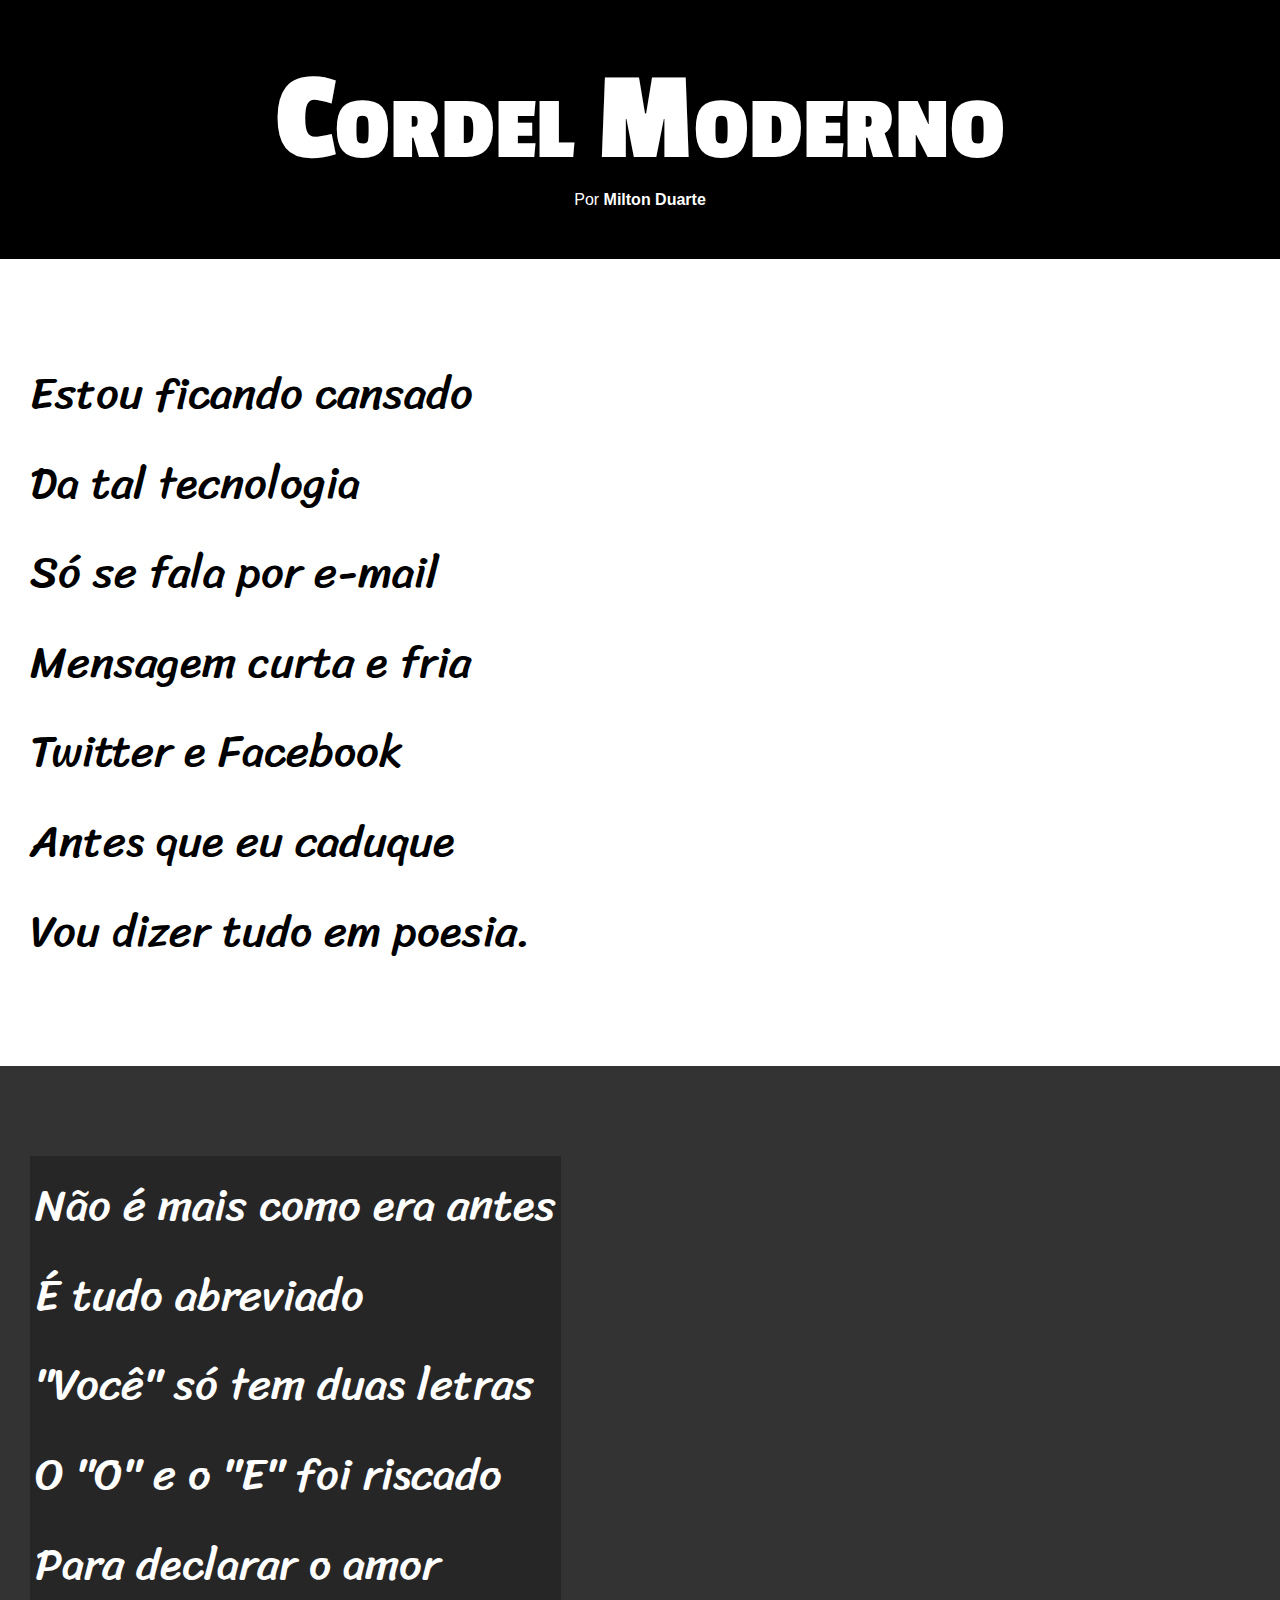
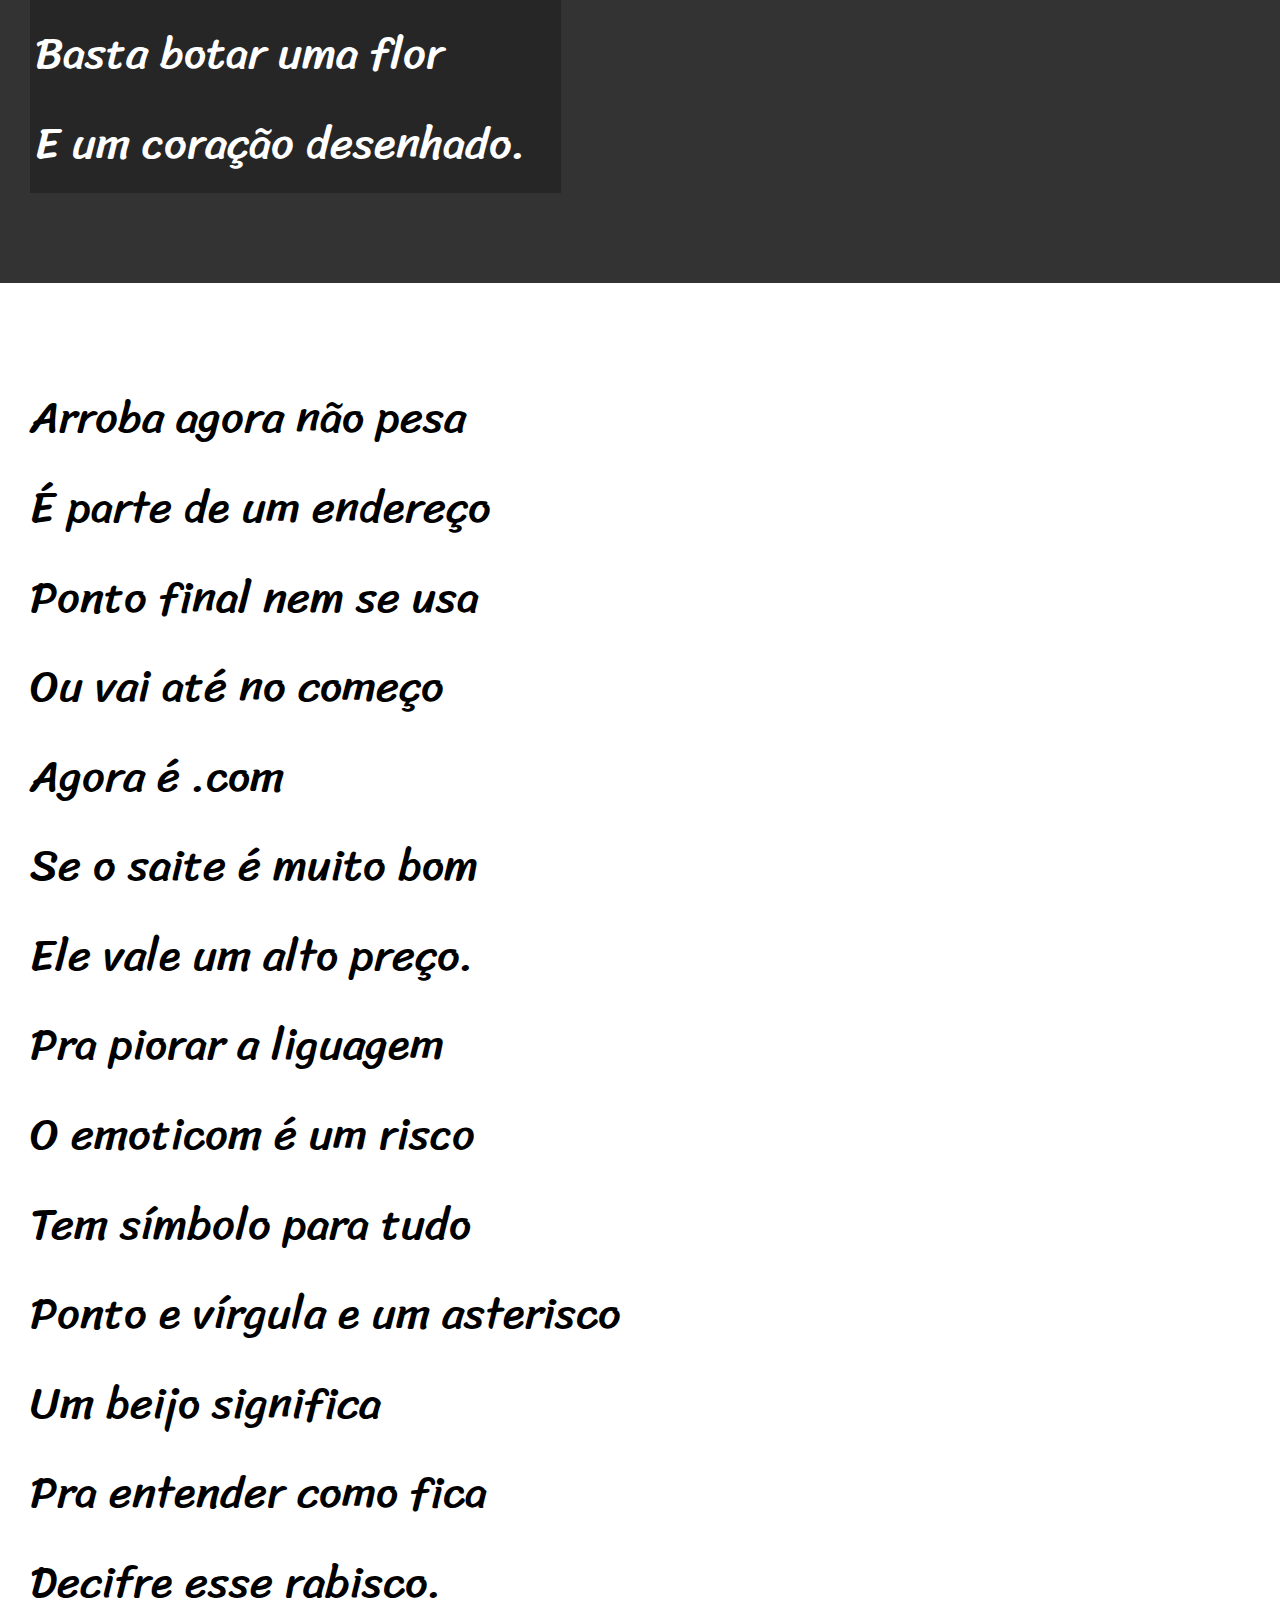
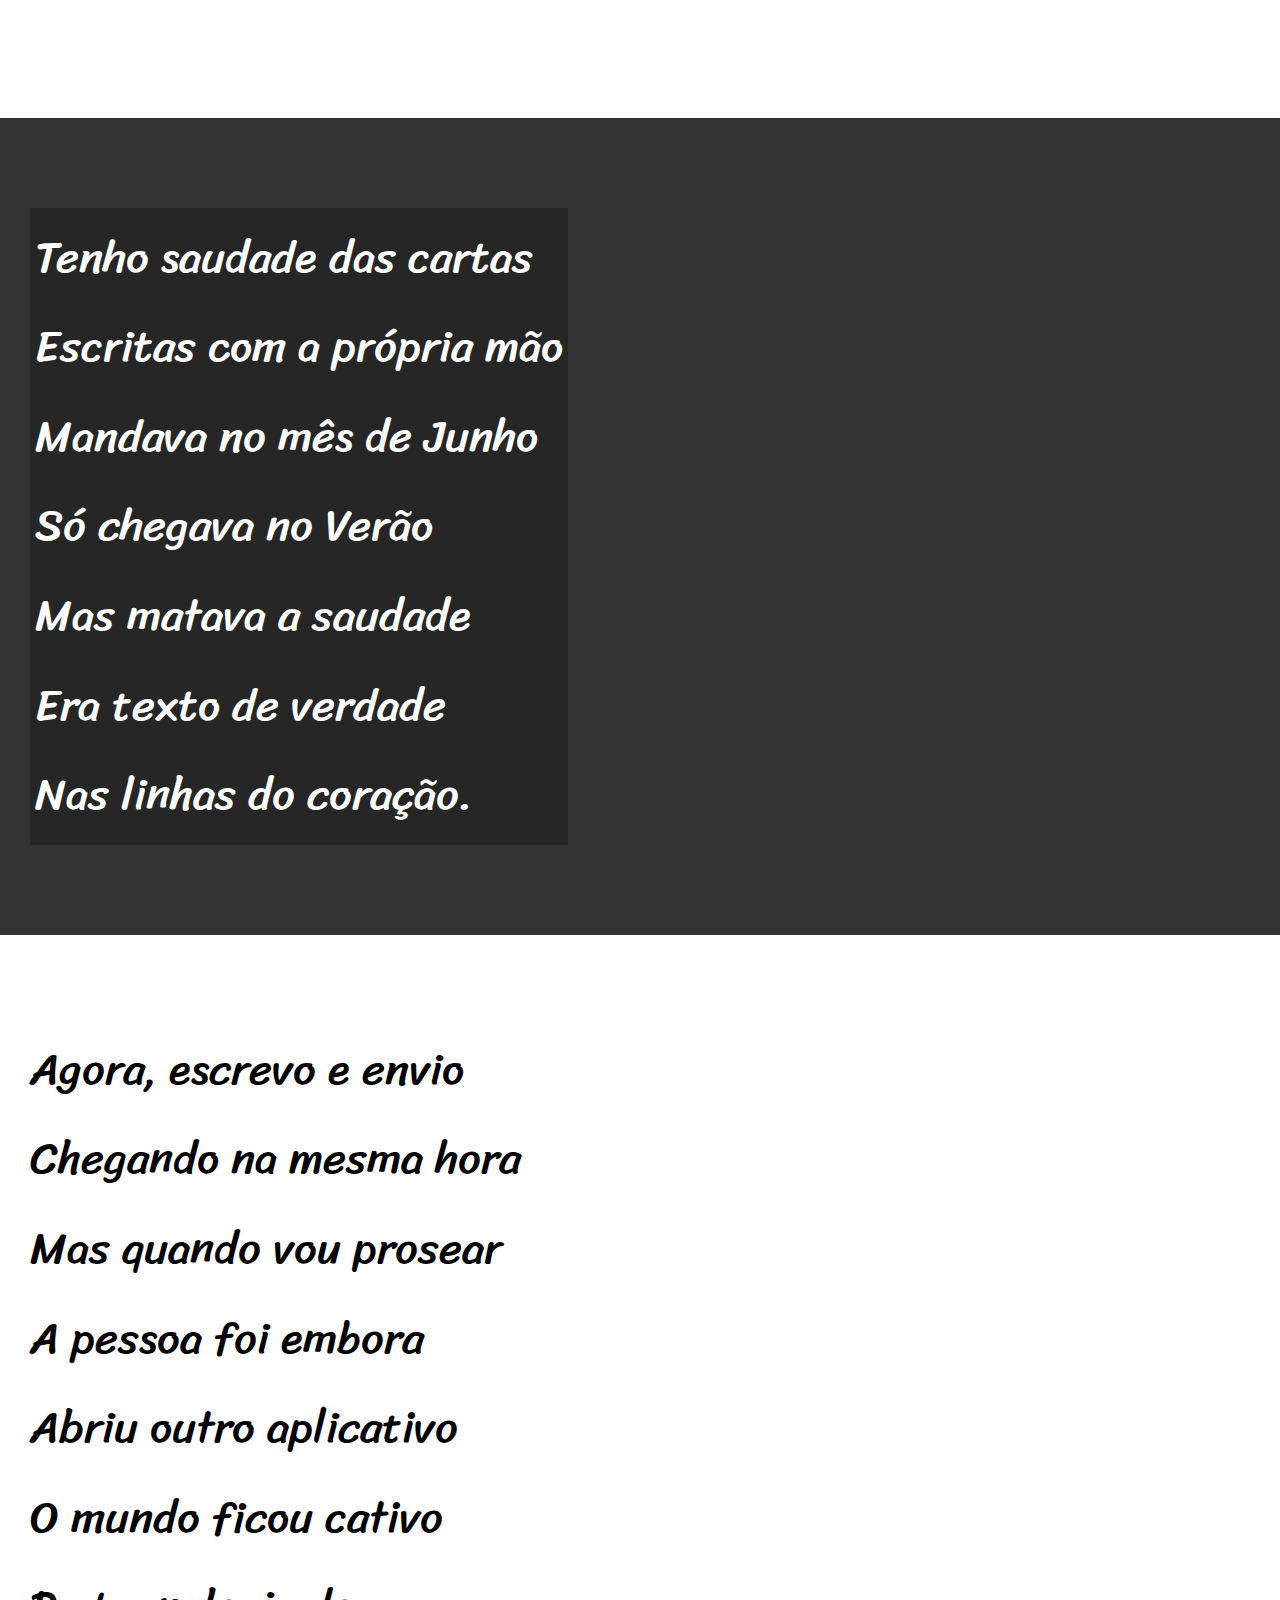
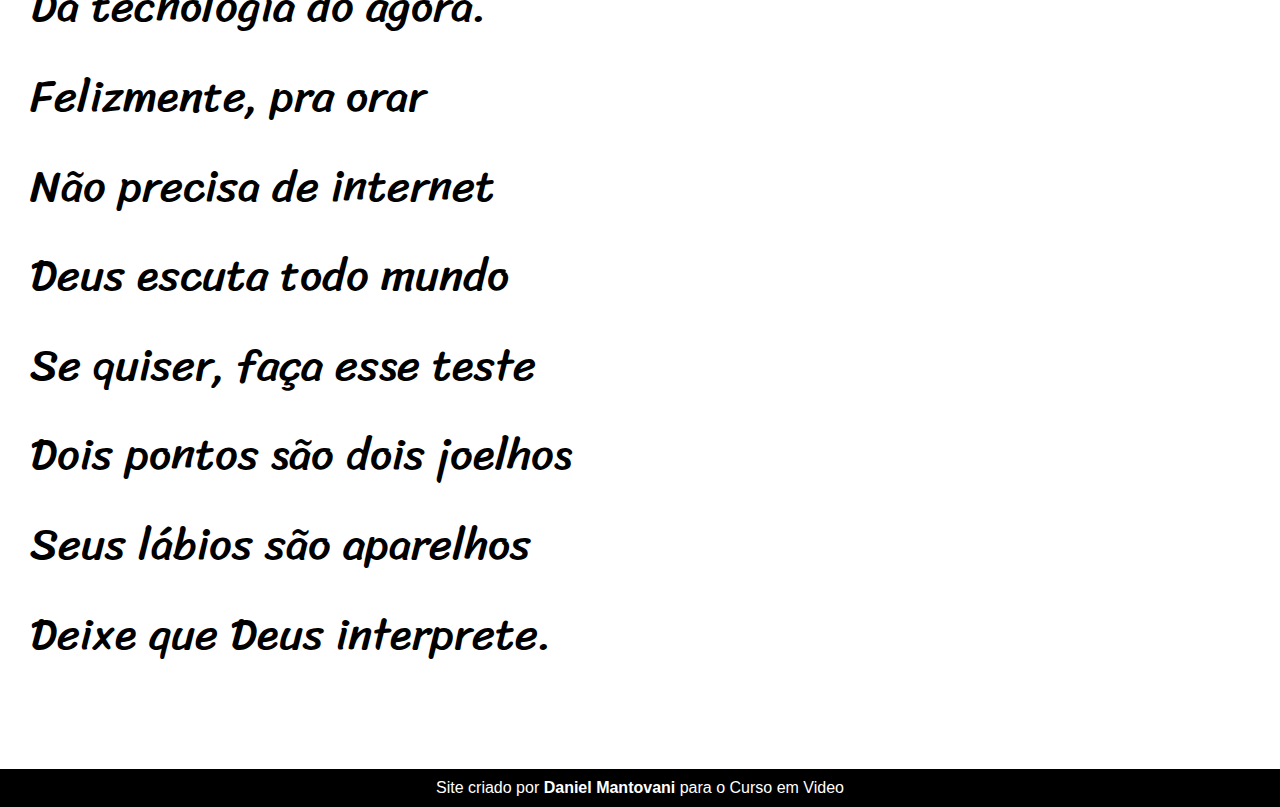
<file: desafio12/index.html>
<!DOCTYPE html>
<html lang="pt-br">
<head>
    <meta charset="UTF-8">
    <meta name="viewport" content="width=device-width, initial-scale=1.0">
    <title>Cordel Moderno</title>
    <link rel="stylesheet" href="estilo/style.css">
</head>
<body>
    <header>
        <h1>
            Cordel Moderno
        </h1>
        <p>
            Por <a href="https://www.recantodasletras.com.br/poesias/3186743" target="_blank">Milton Duarte</a>
        </p>

    </header>

    <section class="normal">
        <p>
            Estou ficando cansado <br>
            Da tal tecnologia<br>
            Só se fala por e-mail<br>
            Mensagem curta e fria<br>
            Twitter e Facebook<br>
            Antes que eu caduque<br>
            Vou dizer tudo em poesia.
        </p>
    </section>

    

    <section class="imagem">
        <p>
            Não é mais como era antes<br>
            É tudo abreviado<br>
            "Você" só tem duas letras<br>
            O "O" e o "E" foi riscado<br>
            Para declarar o amor<br>
            Basta botar uma flor<br>
            E um coração desenhado.
        </p>
    </section>

    

    <section class="normal">
        <p>
            Arroba agora não pesa<br>
            É parte de um endereço<br>
            Ponto final nem se usa<br>
            Ou vai até no começo<br>
            Agora é .com<br>
            Se o saite é muito bom<br>
            Ele vale um alto preço.<br>
        </p>
        <p>
            Pra piorar a liguagem<br>
            O emoticom é um risco<br>
            Tem símbolo para tudo<br>
            Ponto e vírgula e um asterisco<br>
            Um beijo significa<br>
            Pra entender como fica<br>
            Decifre esse rabisco.
        </p>
    </section>

    

    <section class="imagem">
        <p>
            Tenho saudade das cartas <br>
            Escritas com a própria mão <br>
            Mandava no mês de Junho <br>
            Só chegava no Verão <br>
            Mas matava a saudade <br>
            Era texto de verdade <br>
            Nas linhas do coração. <br>
        </p>
    </section>



    <section class="normal">
        <p>
            Agora, escrevo e envio <br>
            Chegando na mesma hora <br>
            Mas quando vou prosear <br>
            A pessoa foi embora <br>
            Abriu outro aplicativo <br>
            O mundo ficou cativo <br>
            Da tecnologia do agora. <br>
        </p>    
        <p>    
            Felizmente, pra orar <br>
            Não precisa de internet <br>
            Deus escuta todo mundo <br>
            Se quiser, faça esse teste <br>
            Dois pontos são dois joelhos <br>
            Seus lábios são aparelhos <br>
            Deixe que Deus interprete. <br>
        </p>
    </section>

    <footer>Site criado por <a href="https://instagram.com/daniielmantovani" target="_blank">Daniel Mantovani</a> para o Curso em Video</footer>
</body>
</html>
</file>
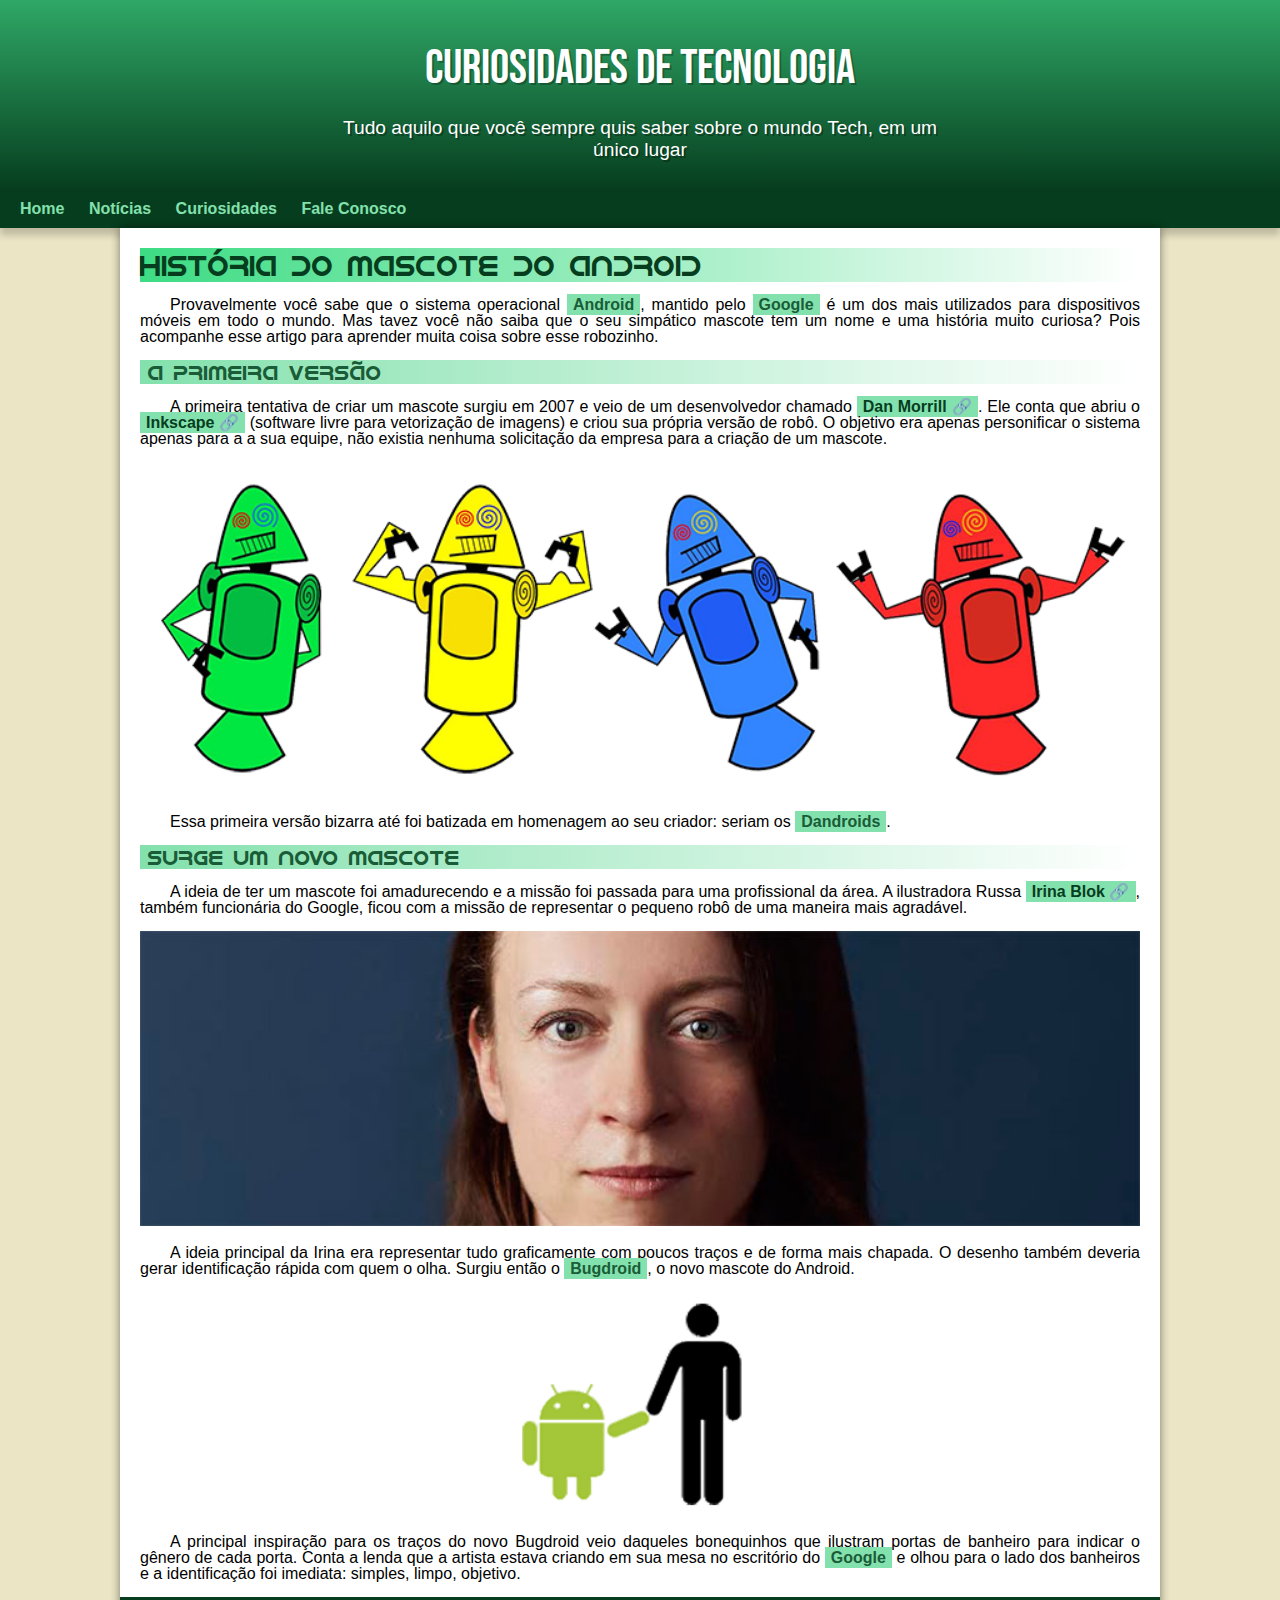
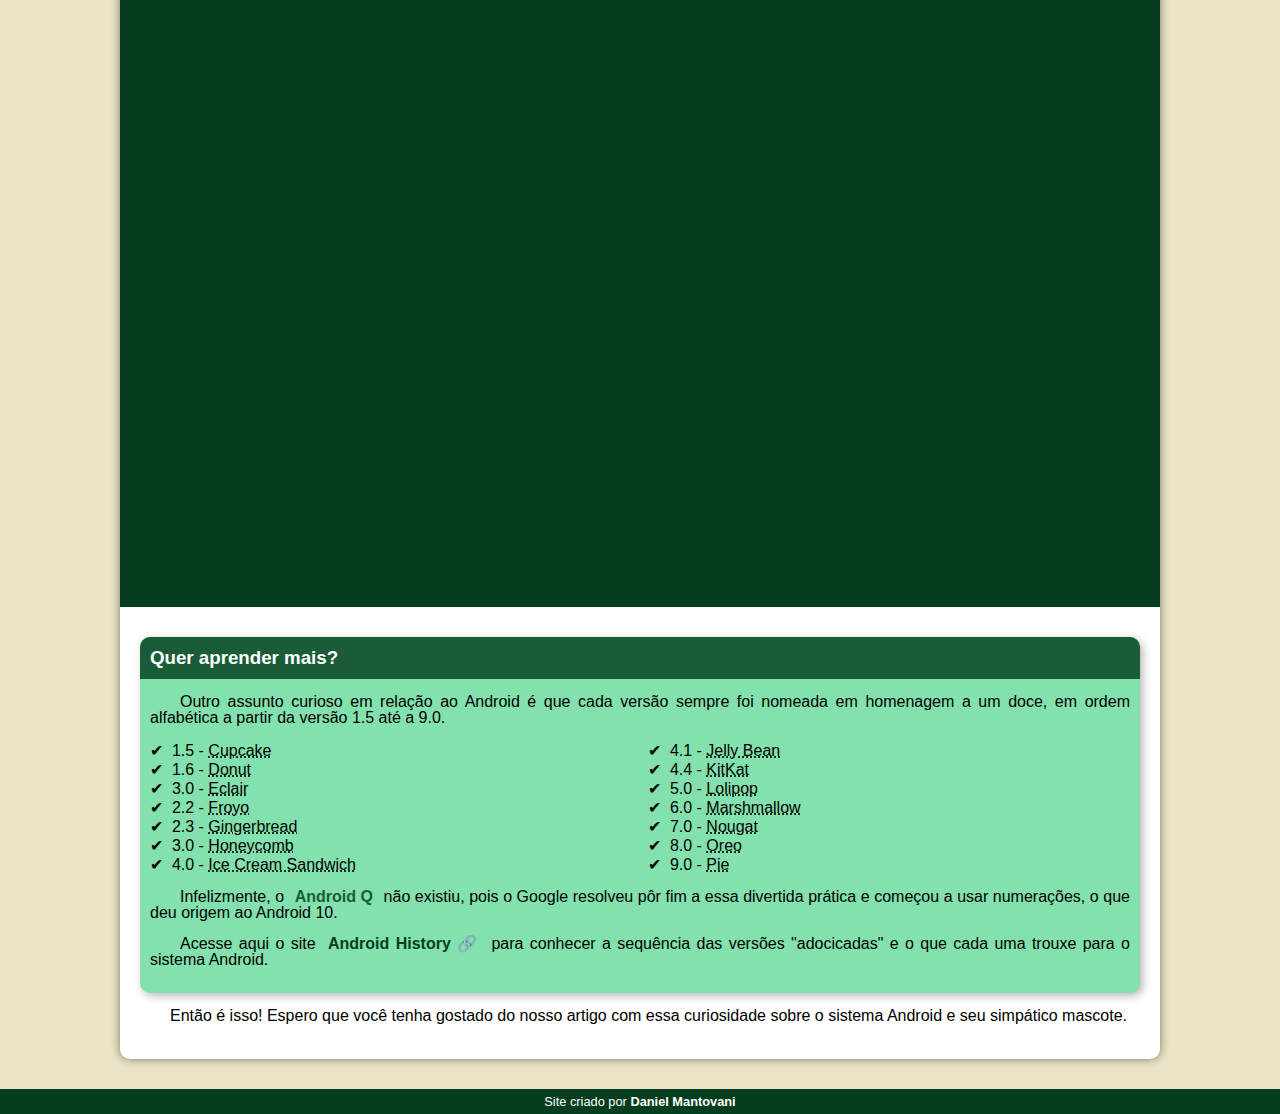
<file: DesafioCriandoOPrimeiroSite/index.html>
<!DOCTYPE html>
<html lang="pt-br">
<head>
    <meta charset="UTF-8">
    <meta name="viewport" content="width=device-width, initial-scale=1.0">
    <title>Como surgiu o mascote do Android</title>
    <link rel="shortcut icon" href="./imagens/favicon.ico" type="image/x-icon">
    <link rel="stylesheet" href="./estilo/style.css">
</head>
<body>
   <header>
        <h1>Curiosidades de Tecnologia</h1>
        <p>Tudo aquilo que você sempre quis saber sobre o mundo Tech, em um único lugar</p>
   </header>
   <nav>
    <a href="#">Home</a>
    <a href="#">Notícias</a>
    <a href="#">Curiosidades</a>
    <a href="#">Fale Conosco</a>
   </nav>
   <main>
        <article>
            <h1>História do Mascote do Android</h1>

            <p>Provavelmente você sabe que o sistema operacional <strong>Android</strong>, mantido pelo <strong>Google</strong> é um dos mais utilizados para dispositivos móveis em todo o mundo. Mas tavez você não saiba que o seu simpático mascote tem um nome e uma história muito curiosa? Pois acompanhe esse artigo para aprender muita coisa sobre esse robozinho.</p>

            <h2>A primeira versão</h2>

            <p>A primeira tentativa de criar um mascote surgiu em 2007 e veio de um desenvolvedor chamado <a href="https://androidcommunity.com/dan-morrill-shows-us-the-android-mascot-that-almost-was-20130103/" target="_blank" class="externo">Dan Morrill</a>. Ele conta que abriu o <a href="https://inkscape.org/pt-br/" target="_blank" class="externo">Inkscape</a> (software livre para vetorização de imagens) e criou sua própria versão de robô. O objetivo era apenas personificar o sistema apenas para a a sua equipe, não existia nenhuma solicitação da empresa para a criação de um mascote.</p>

            <picture>
                <source media="(max-width: 670px)" srcset="imagens/dan-droids-pq.png">
                <img src="./imagens/dan-droids.png" alt="Primeiro mascote do android">
            <picture>

            <p>Essa primeira versão bizarra até foi batizada em homenagem ao seu criador: seriam os <strong>Dandroids</strong>.</p>

            <h2>Surge um novo mascote</h2>

            <p>A ideia de ter um mascote foi amadurecendo e a missão foi passada para uma profissional da área. A ilustradora Russa <a href="https://www.irinablok.com/android" target="_blank" class="externo">Irina Blok</a>, também funcionária do Google, ficou com a missão de representar o pequeno robô de uma maneira mais agradável.</p>

            <picture>
                <source media="(max-width: 670px)" srcset="imagens/irina-blok-pq.jpg">
                <img src="./imagens/irina-blok.jpg" alt="Irina Block, criadora do Bugdroid">
            
            </picture>

            <p>A ideia principal da Irina era representar tudo graficamente com poucos traços e de forma mais chapada. O desenho também deveria gerar identificação rápida com quem o olha. Surgiu então o <strong>Bugdroid</strong>, o novo mascote do Android.</p>

            <img src="./imagens/bugdroid.png" class="pequena" alt="Bugdroid">

            <p>A principal inspiração para os traços do novo Bugdroid veio daqueles bonequinhos que ilustram portas de banheiro para indicar o gênero de cada porta. Conta a lenda que a artista estava criando em sua mesa no escritório do <strong>Google</strong> e olhou para o lado dos banheiros e a identificação foi imediata: simples, limpo, objetivo.</p>

            <div class="video">
                <iframe width="560" height="315" src="https://www.youtube.com/embed/l2UDgpLz20M?si=m48bGEYxkHxUsc5b" title="YouTube video player" frameborder="0" allow="accelerometer; autoplay; clipboard-write; encrypted-media; gyroscope; picture-in-picture; web-share" referrerpolicy="strict-origin-when-cross-origin" allowfullscreen></iframe>
            </div>
            
            <aside>
                <h3>Quer aprender mais?</h3>

                <p>Outro assunto curioso em relação ao Android é que cada versão sempre foi nomeada em homenagem a um doce, em ordem alfabética a partir da versão 1.5 até a 9.0.</p>

                <ul>
                    <li>1.5 - <abbr title="Bolo de copo">Cupcake</abbr></li>
                    <li>1.6 - <abbr title="Rosquinha">Donut</abbr></li>
                    <li>3.0 - <abbr title="Bomba de chocolate">Eclair</abbr></li>
                    <li>2.2 - <abbr title="Iorgurte">Froyo</abbr></li>
                    <li>2.3 - <abbr title="Biscoito de Gengibre">Gingerbread</abbr></li>
                    <li>3.0 - <abbr title="Favo de mel">Honeycomb</abbr></li>
                    <li>4.0 - <abbr title="Sanduiche de sorvete">Ice Cream Sandwich</abbr></li>
                    <li>4.1 - <abbr title="Jujuba">Jelly Bean</abbr></li>
                    <li>4.4 - <abbr title="Kitkat">KitKat</abbr></li>
                    <li>5.0 - <abbr title="Pirulito">Lolipop</abbr></li>
                    <li>6.0 - <abbr title="Marshmallow">Marshmallow</abbr></li>
                    <li>7.0 - <abbr title="Torrone">Nougat</abbr></li>
                    <li>8.0 - <abbr title="Oreo">Oreo</abbr></li>
                    <li>9.0 - <abbr title="Torta">Pie</abbr></li>
                </ul>
                <p>Infelizmente, o <strong>Android Q</strong> não existiu, pois o Google resolveu pôr fim a essa divertida prática e começou a usar numerações, o que deu origem ao Android 10.</p>

                <p>Acesse aqui o site <a href="https://www.android.com/intl/en_uk/history/" target="_blank" class="externo">Android History</a> para conhecer a sequência das versões "adocicadas" e o que cada uma trouxe para o sistema Android.</p>
            </aside>
           

            <p>Então é isso! Espero que você tenha gostado do nosso artigo com essa curiosidade sobre o sistema Android e seu simpático mascote.</p>
        </article>
   </main>
   <footer>
    <p>Site criado por <a href="https://www.instagram.com/daniielmantovani" target="_blank">Daniel Mantovani</a></p>
   </footer>
</body>
</html>
</file>
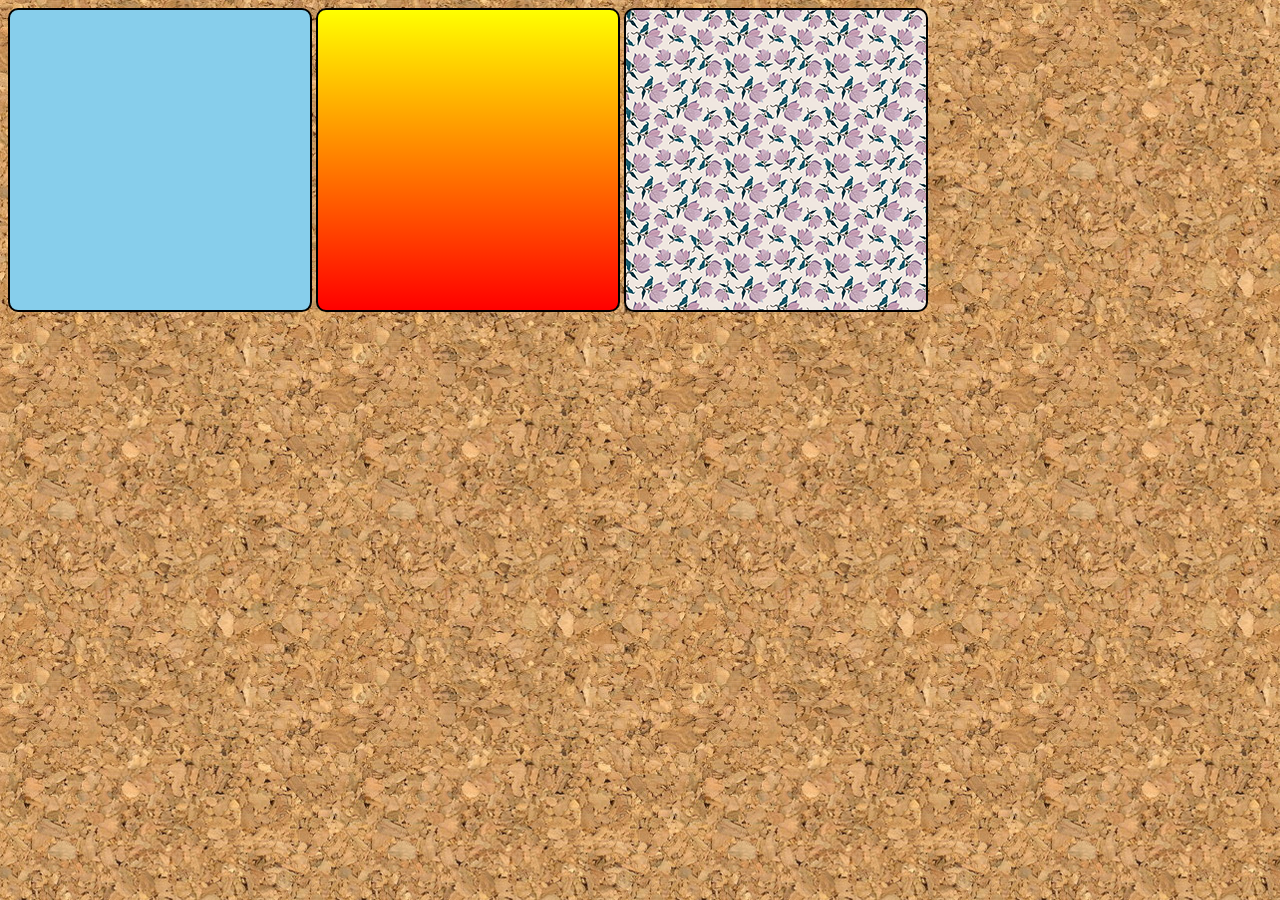
<file: ex22cursoemvideo/index.html>
<!DOCTYPE html>
<html lang="pt-br">
<head>
    <meta charset="UTF-8">
    <meta name="viewport" content="width=device-width, initial-scale=1.0">
    <title>Teste de imagem de fundo</title>
    <style>
        body{
            background-image: url(/ex22cursoemvideo/imagens/wallpaper001.jpg);
        }
        div.quadrado {
            display: inline-block;
            border: 2px solid black;
            border-radius: 10px;
            background-color: lightgrey;
            width: 300px;
            height: 300px;
        }

        div#q1 {
            background-color: skyblue;
        }

        div#q2 {
            background-image: linear-gradient(to bottom, yellow, red);
        }

        div#q3 {
            background-image: url("imagens/pattern003.png");    
        }

    </style>
</head>
<body>
    <!--Atalho para criar 3 Divs com classes ou id iguais: div.nome*qtd / div#nome*qtd-->
    <div class="quadrado" id="q1"></div>
    <div class="quadrado" id="q2"></div>
    <div class="quadrado" id="q3"></div>
    
</body>
</html>
</file>
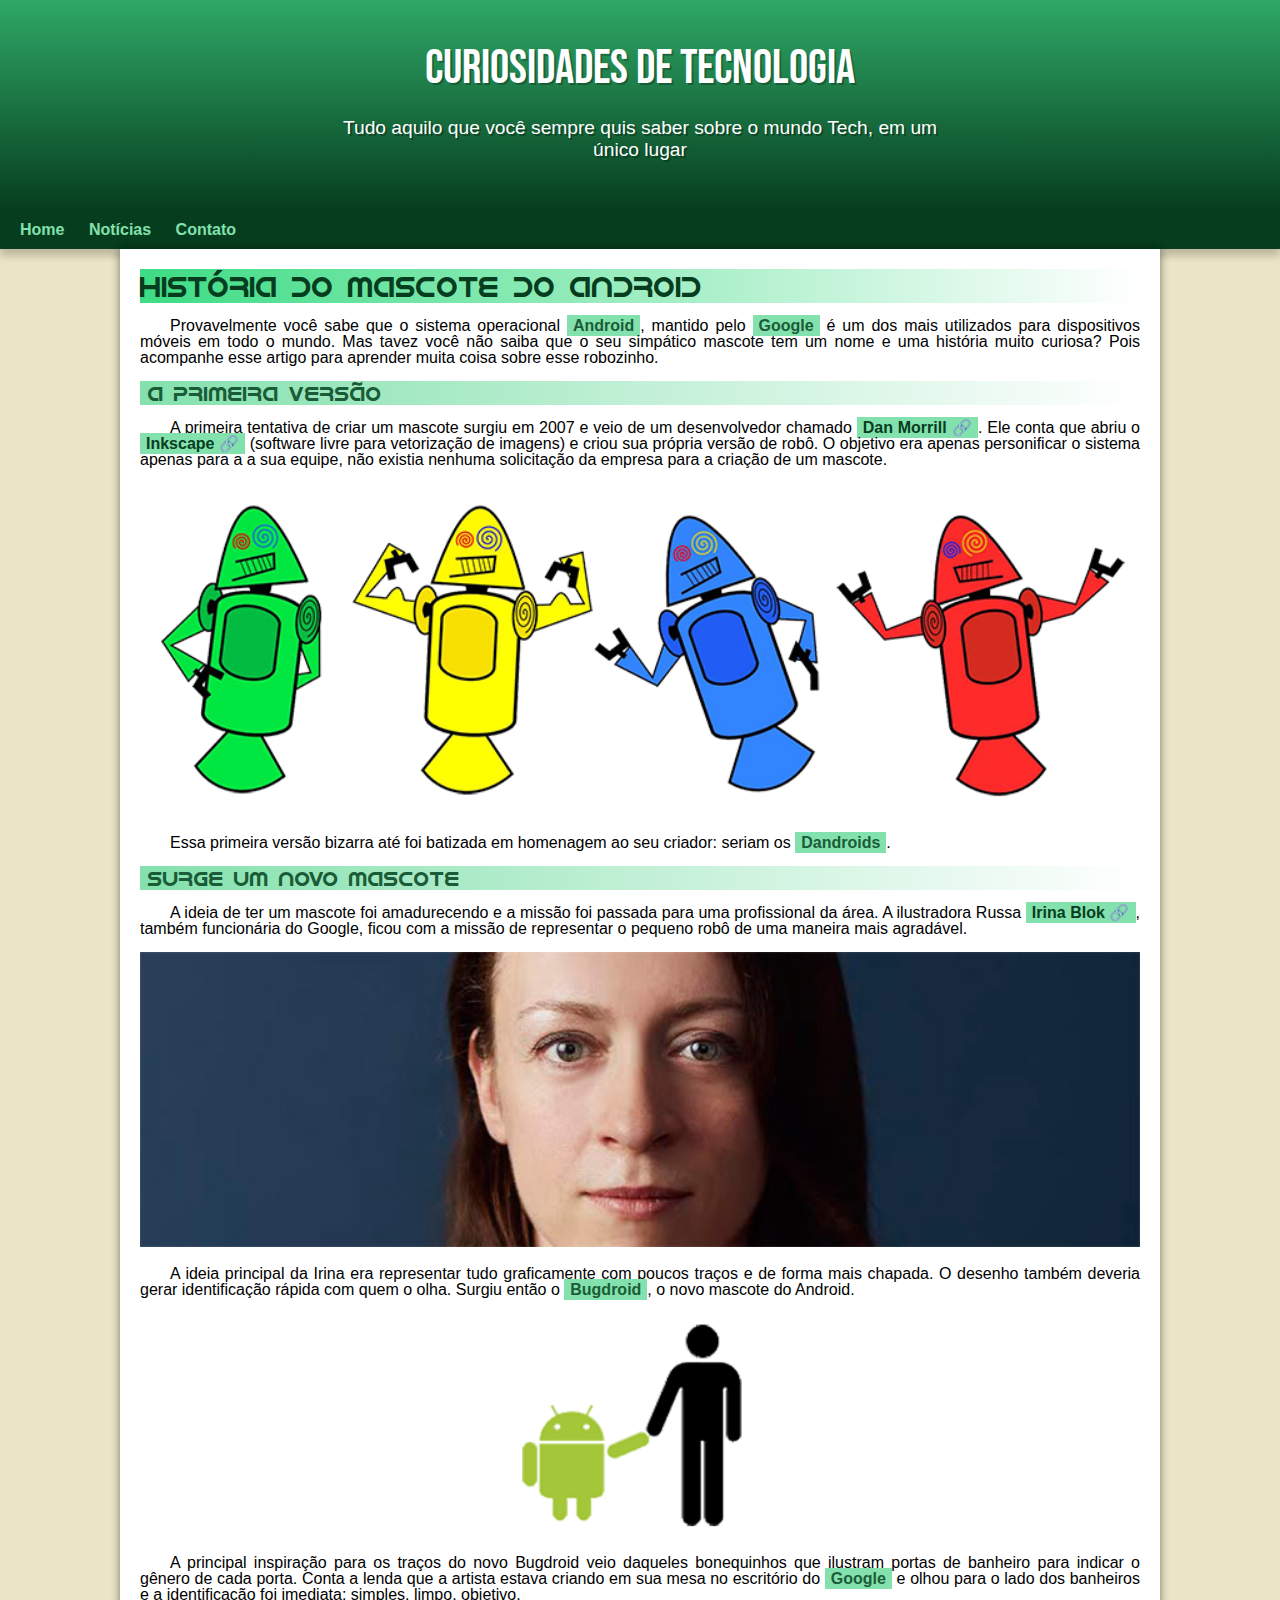
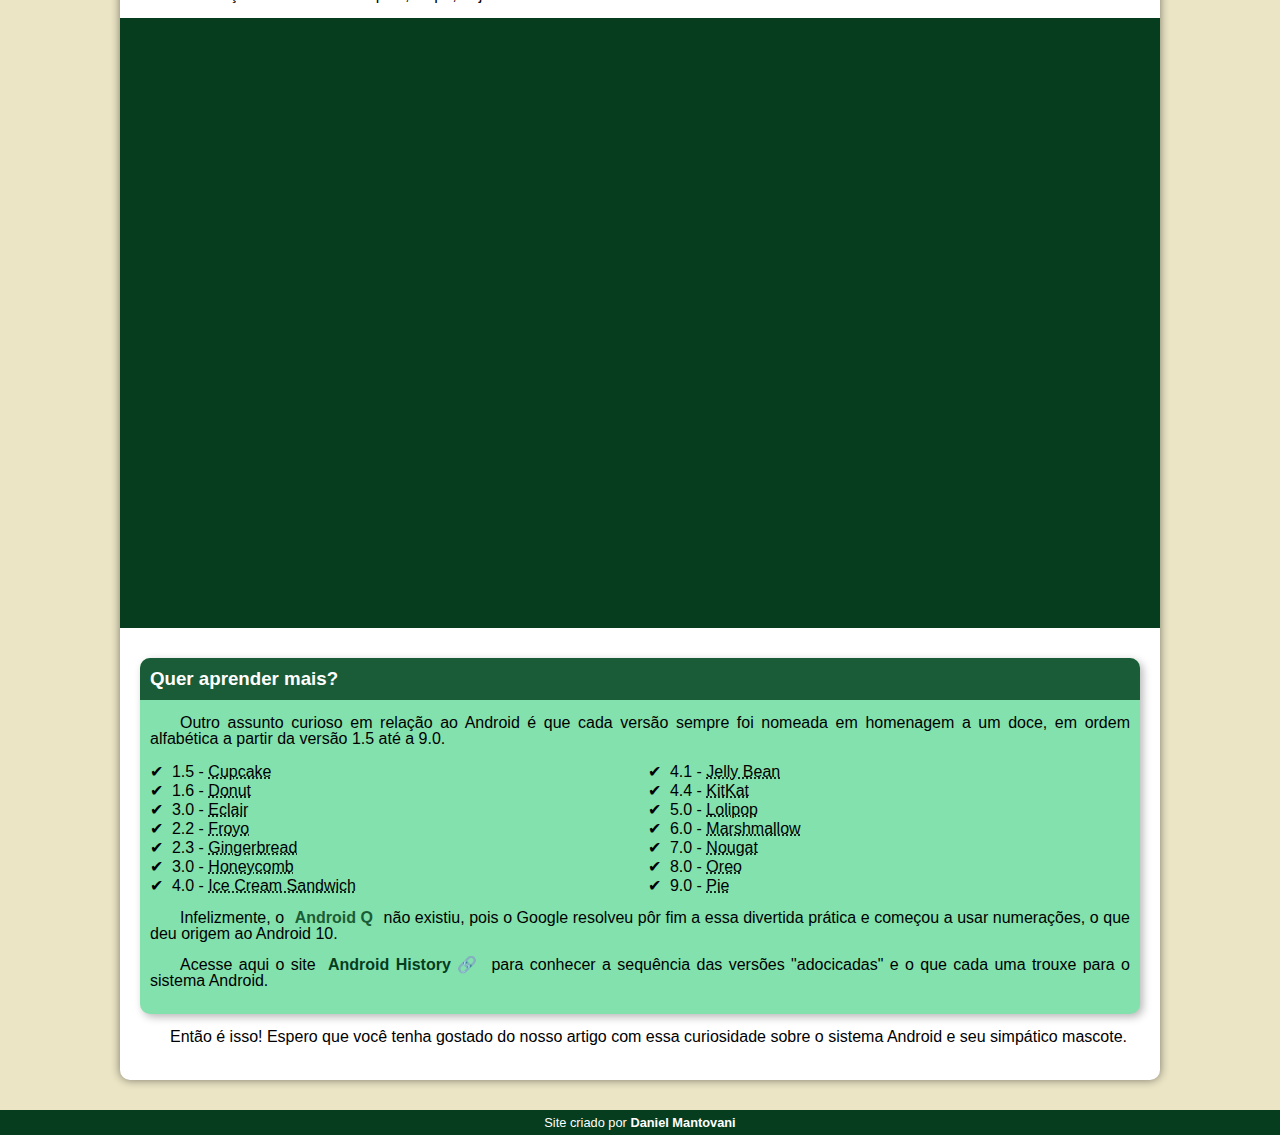
<file: primeirosite/index.html>
<!DOCTYPE html>
<html lang="pt-br">
<head>
    <meta charset="UTF-8">
    <meta name="viewport" content="width=device-width, initial-scale=1.0">
    <title>Como surgiu o mascote do Android</title>
    <link rel="shortcut icon" href="./imagens/favicon.ico" type="image/x-icon">
    <link rel="stylesheet" href="./estilo/style.css">
</head>
<body>
   <header>
        <h1>Curiosidades de Tecnologia</h1>
        <p>Tudo aquilo que você sempre quis saber sobre o mundo Tech, em um único lugar</p>
   </header>
   <nav>
    <a href="#">Home</a>
    <a href="#">Notícias</a>
    <a href="#">Contato</a>
   </nav>
   <main>
        <article>
            <h1>História do Mascote do Android</h1>

            <p>Provavelmente você sabe que o sistema operacional <strong>Android</strong>, mantido pelo <strong>Google</strong> é um dos mais utilizados para dispositivos móveis em todo o mundo. Mas tavez você não saiba que o seu simpático mascote tem um nome e uma história muito curiosa? Pois acompanhe esse artigo para aprender muita coisa sobre esse robozinho.</p>

            <h2>A primeira versão</h2>

            <p>A primeira tentativa de criar um mascote surgiu em 2007 e veio de um desenvolvedor chamado <a href="https://androidcommunity.com/dan-morrill-shows-us-the-android-mascot-that-almost-was-20130103/" target="_blank" class="externo">Dan Morrill</a>. Ele conta que abriu o <a href="https://inkscape.org/pt-br/" target="_blank" class="externo">Inkscape</a> (software livre para vetorização de imagens) e criou sua própria versão de robô. O objetivo era apenas personificar o sistema apenas para a a sua equipe, não existia nenhuma solicitação da empresa para a criação de um mascote.</p>

            <picture>
                <source media="(max-width: 670px)" srcset="imagens/dan-droids-pq.png">
                <img src="./imagens/dan-droids.png" alt="Primeiro mascote do android">
            <picture>

            <p>Essa primeira versão bizarra até foi batizada em homenagem ao seu criador: seriam os <strong>Dandroids</strong>.</p>

            <h2>Surge um novo mascote</h2>

            <p>A ideia de ter um mascote foi amadurecendo e a missão foi passada para uma profissional da área. A ilustradora Russa <a href="https://www.irinablok.com/android" target="_blank" class="externo">Irina Blok</a>, também funcionária do Google, ficou com a missão de representar o pequeno robô de uma maneira mais agradável.</p>

            <picture>
                <source media="(max-width: 670px)" srcset="imagens/irina-blok-pq.jpg">
                <img src="./imagens/irina-blok.jpg" alt="Irina Block, criadora do Bugdroid">
            
            </picture>

            <p>A ideia principal da Irina era representar tudo graficamente com poucos traços e de forma mais chapada. O desenho também deveria gerar identificação rápida com quem o olha. Surgiu então o <strong>Bugdroid</strong>, o novo mascote do Android.</p>

            <img src="./imagens/bugdroid.png" class="pequena" alt="Bugdroid">

            <p>A principal inspiração para os traços do novo Bugdroid veio daqueles bonequinhos que ilustram portas de banheiro para indicar o gênero de cada porta. Conta a lenda que a artista estava criando em sua mesa no escritório do <strong>Google</strong> e olhou para o lado dos banheiros e a identificação foi imediata: simples, limpo, objetivo.</p>

            <div class="video">
                <iframe width="560" height="315" src="https://www.youtube.com/embed/l2UDgpLz20M?si=m48bGEYxkHxUsc5b" title="YouTube video player" frameborder="0" allow="accelerometer; autoplay; clipboard-write; encrypted-media; gyroscope; picture-in-picture; web-share" referrerpolicy="strict-origin-when-cross-origin" allowfullscreen></iframe>
            </div>
            
            <aside>
                <h3>Quer aprender mais?</h3>

                <p>Outro assunto curioso em relação ao Android é que cada versão sempre foi nomeada em homenagem a um doce, em ordem alfabética a partir da versão 1.5 até a 9.0.</p>

                <ul>
                    <li>1.5 - <abbr title="Bolo de copo">Cupcake</abbr></li>
                    <li>1.6 - <abbr title="Rosquinha">Donut</abbr></li>
                    <li>3.0 - <abbr title="Bomba de chocolate">Eclair</abbr></li>
                    <li>2.2 - <abbr title="Iorgurte">Froyo</abbr></li>
                    <li>2.3 - <abbr title="Biscoito de Gengibre">Gingerbread</abbr></li>
                    <li>3.0 - <abbr title="Favo de mel">Honeycomb</abbr></li>
                    <li>4.0 - <abbr title="Sanduiche de sorvete">Ice Cream Sandwich</abbr></li>
                    <li>4.1 - <abbr title="Jujuba">Jelly Bean</abbr></li>
                    <li>4.4 - <abbr title="Kitkat">KitKat</abbr></li>
                    <li>5.0 - <abbr title="Pirulito">Lolipop</abbr></li>
                    <li>6.0 - <abbr title="Marshmallow">Marshmallow</abbr></li>
                    <li>7.0 - <abbr title="Torrone">Nougat</abbr></li>
                    <li>8.0 - <abbr title="Oreo">Oreo</abbr></li>
                    <li>9.0 - <abbr title="Torta">Pie</abbr></li>
                </ul>
                <p>Infelizmente, o <strong>Android Q</strong> não existiu, pois o Google resolveu pôr fim a essa divertida prática e começou a usar numerações, o que deu origem ao Android 10.</p>

                <p>Acesse aqui o site <a href="https://www.android.com/intl/en_uk/history/" target="_blank" class="externo">Android History</a> para conhecer a sequência das versões "adocicadas" e o que cada uma trouxe para o sistema Android.</p>
            </aside>
           

            <p>Então é isso! Espero que você tenha gostado do nosso artigo com essa curiosidade sobre o sistema Android e seu simpático mascote.</p>
        </article>
   </main>
   <footer>
    <p>Site criado por <a href="https://www.instagram.com/daniielmantovani" target="_blank">Daniel Mantovani</a></p>
   </footer>
</body>
</html>
</file>
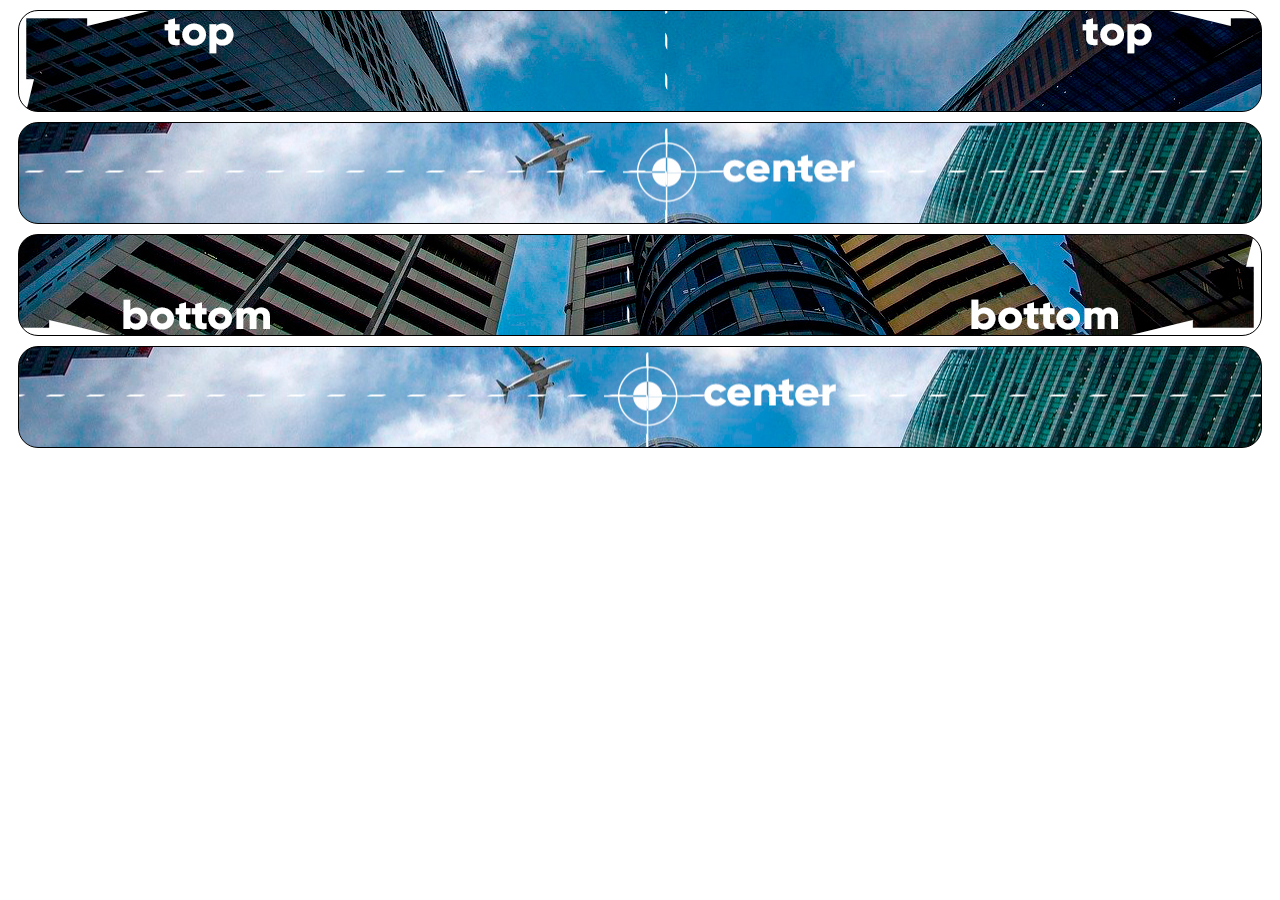
<file: ex22cursoemvideo/fundo003.html>
<!DOCTYPE html>
<html lang="pt-br">
<head>
    <meta charset="UTF-8">
    <meta name="viewport" content="width=device-width, initial-scale=1.0">
    <title>Posição dos Fundos</title>
    <style>
    
        div.bloco {
            background-image: url(/ex22cursoemvideo/imagens/wallpaper003.jpg);
            height: 100px;
            border: 1px solid black;
            border-radius: 20px;
            margin: 10px;
        }

        div#q1 {
            background-position: left top;
        }

        div#q2 {
            background-position: left center;
        }

        div#q3 {
            background-position: right bottom;
        }

        div#q4 {
            background-position: center center;
        }
    </style>
</head>
<body>
    <div class="bloco" id="q1"></div>
    <div class="bloco" id="q2"></div>
    <div class="bloco" id="q3"></div>
    <div class="bloco" id="q4"></div>
    
    
</body>
</html>
</file>
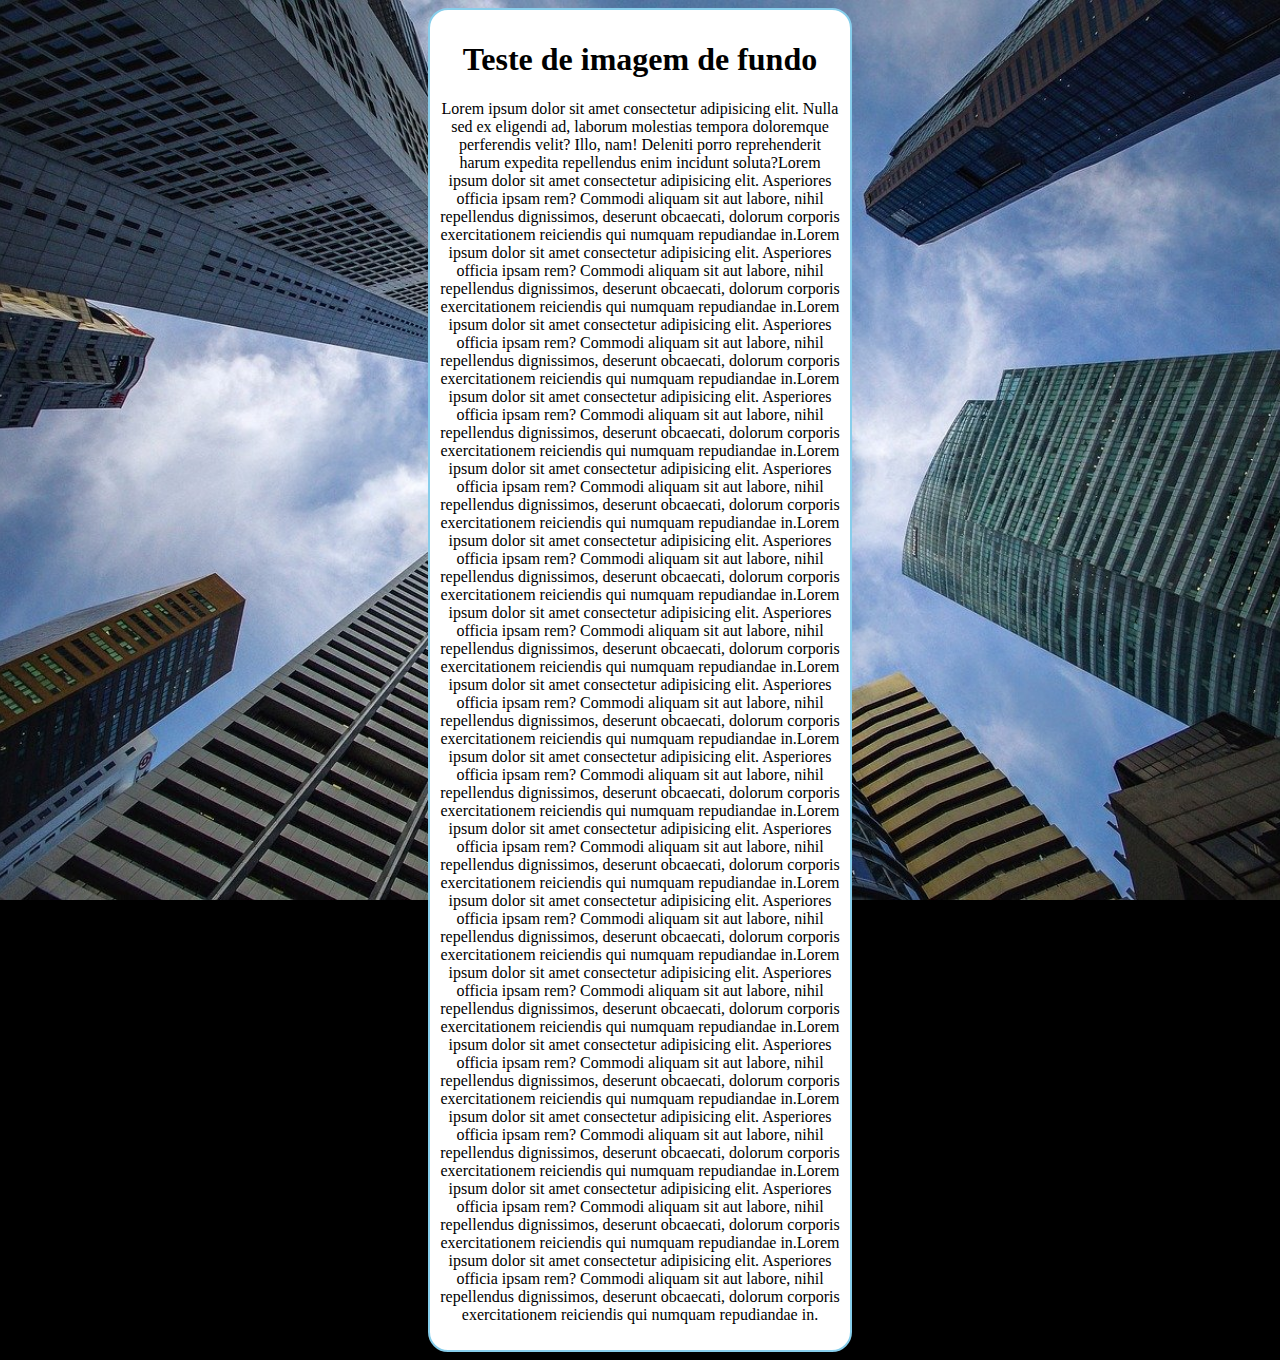
<file: ex22cursoemvideo/fundo006.html>
<!DOCTYPE html>
<html lang="pt-br">
<head>
    <meta charset="UTF-8">
    <meta name="viewport" content="width=device-width, initial-scale=1.0">
    <title>Posicionamento de background</title>
    <style>
        body {
            /*Shorthand - background
                color > image > position > repeat > [size] > attachment
            height: 100vh;
            background-color: black;
            background-image: url(/ex22cursoemvideo/imagens/wallpaper002.jpg);
            background-position: center center;
            background-repeat: no-repeat;
            background-size:cover;
            background-attachment: fixed;*/
            

            
            background: black url(/ex22cursoemvideo/imagens/wallpaper002.jpg) center center/cover no-repeat fixed;
            
        }

        main {
            max-width: 400px;
            padding: 10px;
            border: 2px solid skyblue;
            border-radius: 20px;
            background-color: white;
            margin: auto;
            border: ;
            text-align: center;
        }
    </style>
</head>
<body>
    <main>
        <h1>Teste de imagem de fundo</h1>
        <p>Lorem ipsum dolor sit amet consectetur adipisicing elit. Nulla sed ex eligendi ad, laborum molestias tempora doloremque perferendis velit? Illo, nam! Deleniti porro reprehenderit harum expedita repellendus enim incidunt soluta?Lorem ipsum dolor sit amet consectetur adipisicing elit. Asperiores officia ipsam rem? Commodi aliquam sit aut labore, nihil repellendus dignissimos, deserunt obcaecati, dolorum corporis exercitationem reiciendis qui numquam repudiandae in.Lorem ipsum dolor sit amet consectetur adipisicing elit. Asperiores officia ipsam rem? Commodi aliquam sit aut labore, nihil repellendus dignissimos, deserunt obcaecati, dolorum corporis exercitationem reiciendis qui numquam repudiandae in.Lorem ipsum dolor sit amet consectetur adipisicing elit. Asperiores officia ipsam rem? Commodi aliquam sit aut labore, nihil repellendus dignissimos, deserunt obcaecati, dolorum corporis exercitationem reiciendis qui numquam repudiandae in.Lorem ipsum dolor sit amet consectetur adipisicing elit. Asperiores officia ipsam rem? Commodi aliquam sit aut labore, nihil repellendus dignissimos, deserunt obcaecati, dolorum corporis exercitationem reiciendis qui numquam repudiandae in.Lorem ipsum dolor sit amet consectetur adipisicing elit. Asperiores officia ipsam rem? Commodi aliquam sit aut labore, nihil repellendus dignissimos, deserunt obcaecati, dolorum corporis exercitationem reiciendis qui numquam repudiandae in.Lorem ipsum dolor sit amet consectetur adipisicing elit. Asperiores officia ipsam rem? Commodi aliquam sit aut labore, nihil repellendus dignissimos, deserunt obcaecati, dolorum corporis exercitationem reiciendis qui numquam repudiandae in.Lorem ipsum dolor sit amet consectetur adipisicing elit. Asperiores officia ipsam rem? Commodi aliquam sit aut labore, nihil repellendus dignissimos, deserunt obcaecati, dolorum corporis exercitationem reiciendis qui numquam repudiandae in.Lorem ipsum dolor sit amet consectetur adipisicing elit. Asperiores officia ipsam rem? Commodi aliquam sit aut labore, nihil repellendus dignissimos, deserunt obcaecati, dolorum corporis exercitationem reiciendis qui numquam repudiandae in.Lorem ipsum dolor sit amet consectetur adipisicing elit. Asperiores officia ipsam rem? Commodi aliquam sit aut labore, nihil repellendus dignissimos, deserunt obcaecati, dolorum corporis exercitationem reiciendis qui numquam repudiandae in.Lorem ipsum dolor sit amet consectetur adipisicing elit. Asperiores officia ipsam rem? Commodi aliquam sit aut labore, nihil repellendus dignissimos, deserunt obcaecati, dolorum corporis exercitationem reiciendis qui numquam repudiandae in.Lorem ipsum dolor sit amet consectetur adipisicing elit. Asperiores officia ipsam rem? Commodi aliquam sit aut labore, nihil repellendus dignissimos, deserunt obcaecati, dolorum corporis exercitationem reiciendis qui numquam repudiandae in.Lorem ipsum dolor sit amet consectetur adipisicing elit. Asperiores officia ipsam rem? Commodi aliquam sit aut labore, nihil repellendus dignissimos, deserunt obcaecati, dolorum corporis exercitationem reiciendis qui numquam repudiandae in.Lorem ipsum dolor sit amet consectetur adipisicing elit. Asperiores officia ipsam rem? Commodi aliquam sit aut labore, nihil repellendus dignissimos, deserunt obcaecati, dolorum corporis exercitationem reiciendis qui numquam repudiandae in.Lorem ipsum dolor sit amet consectetur adipisicing elit. Asperiores officia ipsam rem? Commodi aliquam sit aut labore, nihil repellendus dignissimos, deserunt obcaecati, dolorum corporis exercitationem reiciendis qui numquam repudiandae in.Lorem ipsum dolor sit amet consectetur adipisicing elit. Asperiores officia ipsam rem? Commodi aliquam sit aut labore, nihil repellendus dignissimos, deserunt obcaecati, dolorum corporis exercitationem reiciendis qui numquam repudiandae in.Lorem ipsum dolor sit amet consectetur adipisicing elit. Asperiores officia ipsam rem? Commodi aliquam sit aut labore, nihil repellendus dignissimos, deserunt obcaecati, dolorum corporis exercitationem reiciendis qui numquam repudiandae in.</p>
        

    </main>
    
</body>
</html>
</file>
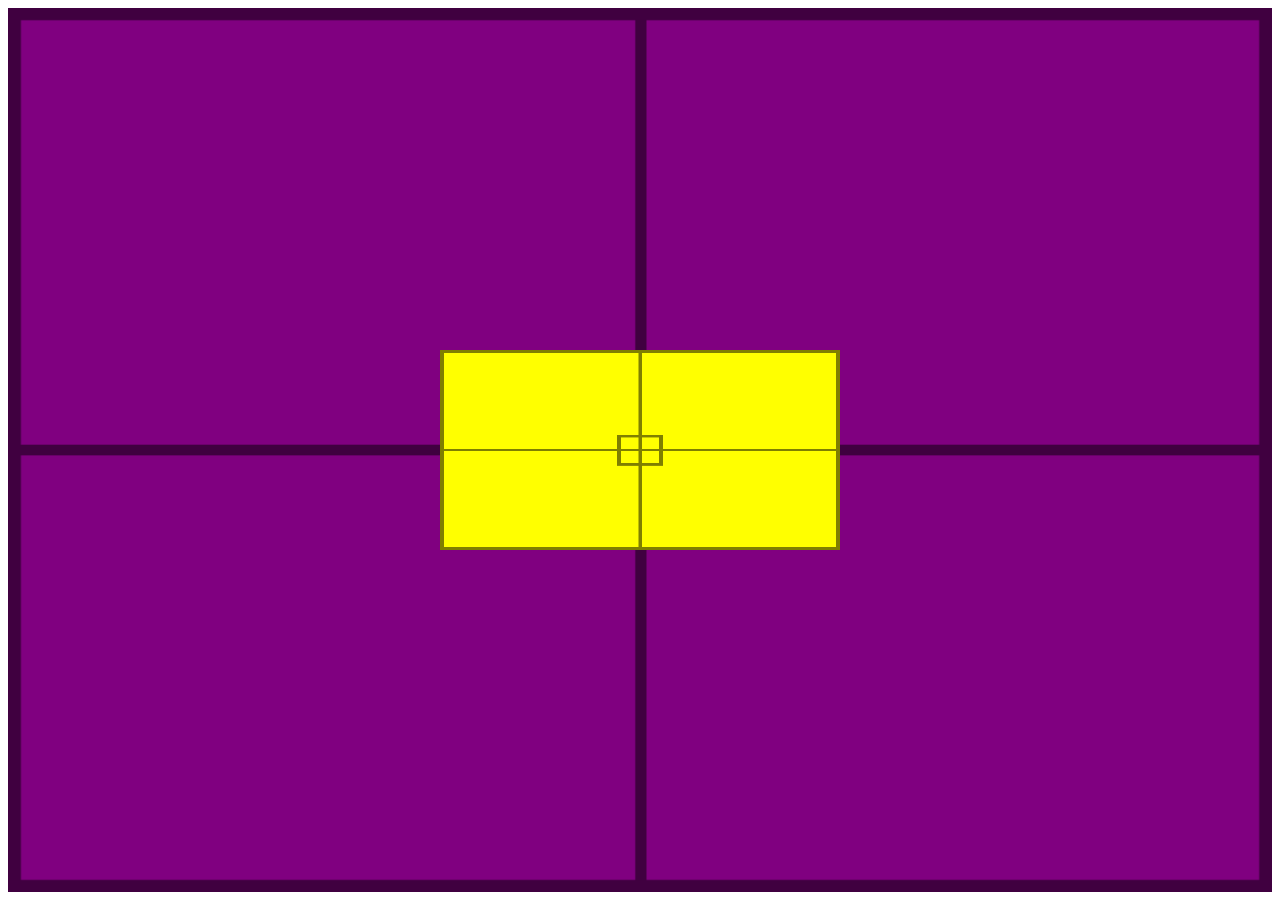
<file: ex22cursoemvideo/fundo007.html>
<!DOCTYPE html>
<html lang="pt-br">
<head>
    <meta charset="UTF-8">
    <meta name="viewport" content="width=device-width, initial-scale=1.0">
    <title>Alinhamento Vertical</title>
    <style>
        #container {
            background-image: url('/ex22cursoemvideo/imagens/target001.png');
            background-size: 100% 100%;
            position: relative;
            height: 96vh;
            padding: 10px;
            background-color: purple;
        }

        #conteudo {
            background-image: url('/ex22cursoemvideo/imagens/target001.png');
            background-size: 100% 100%;
            position: absolute;
            height: 200px;
            width: 400px;
            background-color: yellow;

            left: 50%;
            top: 50%;

            transform: translate(-50%, -50%);
        }
    </style>
</head>
<body>
    <section id="container">
        <article id="conteudo">

        </article>
    </section>
    
</body>
</html>
</file>
<file: desafio12/estilo/style.css>
@charset "UTF-8";
@import url('https://fonts.googleapis.com/css2?family=Sriracha&display=swap');
@import url('https://fonts.googleapis.com/css2?family=Passion+One:wght@400;700;900&display=swap');

:root {
    --font1: Verdana, Geneva, Tahoma, sans-serif;
    --font2: 'Passion One', cursive;
    --font3: "Sriracha", cursive; 
}

* {
    margin: 0px;
    padding: 0px;
    font-size: 1em;
}

html, body {
    font-family: var(--font1);
    min-height: 100vh;
    background-color: darkgrey;
}
header {
    background-color: black;
    color: white;
    text-align: center;     
}

header > h1 {
    padding-top: 50px;
    font-variant: small-caps;
    font-family: var(--font2);
    font-size: 10vw;
}

header > p {
    padding-bottom: 50px;
}

header a, footer a {
    color: white;
    text-decoration: none;
    font-weight: bolder;
}

header a:hover, footer a:hover {
    text-decoration: underline;
}

section {
    padding-top: 10vh;
    padding-bottom: 10vh;
    line-height: 2em;
    padding-left: 30px;
    font-family: var(--font3);
    font-size: 3.5vw;
}

section.normal {
    background-color: white;
    color: black;
}

section.imagem {
    background-color: rgb(51, 51, 51);
    color: white;

}

section.imagem > p {
    display: inline-block;
    padding: 5px;
    background-color: rgba(0, 0, 0, 0.253);
    
}

footer {
    background-color: black;
    color: white;
    text-align: center;
    padding: 10px;
    
}
</file>
<file: DesafioCriandoOPrimeiroSite/estilo/style.css>
@charset "UTF-8";

@import url('https://fonts.googleapis.com/css2?family=Bebas+Neue&display=swap');

@font-face {
    font-family: 'Android';
    src: url('../fontes/idroid.otf') format('opentype');
    font-weight: normal;}
:root {
    --cor0:#ebe5c5;
    --cor1:#83e1ad;
    --cor2:#3ddc84;
    --cor3:#2fa866;
    --cor4:#1a5c37;
    --cor5:#063d1e;

    --fonte-padrão: Arial, Verdana, Helvetica, sans-serif;
    --fonte-destaque: 'Bebas Neue', cursive;
    --fonte-android: 'Android', cursive;
    }

* {
    margin: 0px;
    padding: 0px;
}

body {
    background-color: var(--cor0);
    font-family: var(--fonte-padrão);
}

a.externo::after{
    content: '\00A0\1F517';
}


header {
    background-image:linear-gradient(to bottom, var(--cor3), var(--cor5));
    min-height: 150px;
    text-align: center;
    padding-top: 40px;
    
    
}

header > h1 {
    color: white;
    font-family: var(--fonte-destaque);
    font-size: 3em;
    font-weight: normal;
    margin-bottom: 20px;
    text-shadow: 2px 2px 0px rgba(0, 0, 0, 0.267);
    
}

header > p {
    font-family: var(--fonte-padrão);
    font-size:  1.2em; 
    color: white;
    max-width: 600px;
    padding-right: 10px;
    padding-left: 10px;
    margin: auto;
    text-shadow: 2px 2px 0px rgba(0, 0, 0, 0.315);
    
}

nav {
    background-color: var(--cor5);
    padding: 10px;
    box-shadow: 0px 7px 7px rgba(0, 0, 0, 0.192);
}

nav > a {
    color:var(--cor1);
    padding: 10px;
    border-radius: 5px;
    text-decoration: none;
    font-weight: bold;
    transition-duration: 0.5s;
}

nav > a:hover {
    background-color: var(--cor3);
    color: var(--cor5);
}

main {
    margin: auto;
    min-width: 300px;
    max-width: 1000px;
    margin-bottom: 30px;
    padding: 20px;
    background-color: white;
    box-shadow: 0px 0px 10px rgba(0, 0, 0, 0.486);
    border-bottom-left-radius: 10px;
    border-bottom-right-radius: 10px;
    
}

main h1 {
    color:var(--cor5);
    background-image: linear-gradient(to right, var(--cor2), transparent);
    font-family: var(--fonte-android);
    font-weight: normal;
    font-size: 1.8em;
}

main h2 {
    font-family: var(--fonte-android);
    color: var(--cor4);
    font-size: 1.3em;
    font-weight: normal;
    background-image: linear-gradient(to right, var(--cor1), transparent);
    text-indent: 8px;
}

main p {
    margin: 15px 0px;
    text-align: justify;
    text-indent: 30px;
    font-size: 1em;
    line-height: 1em;
}

main strong {
    color:var(--cor4);
    font-weight: bold;
    background-color: var(--cor1);
    padding: 2px 6px;
}

main a {
    text-decoration: none;
    font-weight: bold;
    color:var(--cor5);
    background-color: var(--cor1); 
    padding: 2px 6px;;
}

main a:hover {
    text-decoration: underline;
    color:var(--cor4);
}

main img {
    width: 100%;
}

main img.pequena {
    max-width: 350px;
    display: block;
    margin: auto;
}

div.video {
   background-color: var(--cor5); 
   margin: 0px -20px 30px -20px;
   padding: 20px;
   padding-bottom: 59%;
   position: relative;
}

div.video > iframe {
    position: absolute;
    top: 5%;
    left: 5%;
    width: 90%;
    height: 90%;
}

aside {
    background-color: var(--cor1);
    padding: 10px;
    border-radius: 10px;
    box-shadow: 3px 3px 8px rgba(0, 0, 0, 0.281);
}

aside > h3 {
    background-color: var(--cor4);
    color: white;
    padding: 10px;
    margin: -10px -10px 0px -10px;
    border-radius: 10px 10px 0px 0px;
    
}

aside > ul {
    list-style-type: '\2714\00A0\00A0';
    list-style-position: inside;
    columns: 2;
}

footer {
    background-color: var(--cor5);
    color: white;
    text-align: center;
    font-size: 0.8em;
    padding: 5px;
}

footer a {
    color: white;
    font-weight: bold;
    text-decoration: none;
}

footer a:hover {
    text-decoration: underline;
    color:var(--cor1)
}
</file>
<file: primeirosite/estilo/style.css>
@charset "UTF-8";

@import url('https://fonts.googleapis.com/css2?family=Bebas+Neue&display=swap');

@font-face {
    font-family: 'Android';
    src: url('../fontes/idroid.otf') format('opentype');
    font-weight: normal;}
:root {
    --cor0:#ebe5c5;
    --cor1:#83e1ad;
    --cor2:#3ddc84;
    --cor3:#2fa866;
    --cor4:#1a5c37;
    --cor5:#063d1e;

    --fonte-padrão: Arial, Verdana, Helvetica, sans-serif;
    --fonte-destaque: 'Bebas Neue', cursive;
    --fonte-android: 'Android', cursive;
    }

* {
    margin: 0px;
    padding: 0px;
}

body {
    background-color: var(--cor0);
    font-family: var(--fonte-padrão);
}

a.externo::after{
    content: '\00A0\1F517';
}


header {
    background-image:linear-gradient(to bottom, var(--cor3), var(--cor5));
    min-height: 150px;
    text-align: center;
    padding-top: 40px;
    
    
}

header > h1 {
    color: white;
    font-family: var(--fonte-destaque);
    font-size: 3em;
    font-weight: normal;
    margin-bottom: 20px;
    text-shadow: 2px 2px 0px rgba(0, 0, 0, 0.267);
    
}

header > p {
    font-family: var(--fonte-padrão);
    font-size:  1.2em; 
    color: white;
    max-width: 600px;
    padding-right: 10px;
    padding-left: 10px;
    margin: auto;
    padding-bottom: 50px;
    text-shadow: 2px 2px 0px rgba(0, 0, 0, 0.315);
    
}

nav {
    background-color: var(--cor5);
    padding: 10px;
    box-shadow: 0px 7px 7px rgba(0, 0, 0, 0.192);
}

nav > a {
    color:var(--cor1);
    padding: 10px;
    border-radius: 5px;
    text-decoration: none;
    font-weight: bold;
    transition-duration: 0.5s;
}

nav > a:hover {
    background-color: var(--cor3);
    color: var(--cor5);
}

main {
    margin: auto;
    min-width: 300px;
    max-width: 1000px;
    margin-bottom: 30px;
    padding: 20px;
    background-color: white;
    box-shadow: 0px 0px 10px rgba(0, 0, 0, 0.486);
    border-bottom-left-radius: 10px;
    border-bottom-right-radius: 10px;
    
}

main h1 {
    color:var(--cor5);
    background-image: linear-gradient(to right, var(--cor2), transparent);
    font-family: var(--fonte-android);
    font-weight: normal;
    font-size: 1.8em;
}

main h2 {
    font-family: var(--fonte-android);
    color: var(--cor4);
    font-size: 1.3em;
    font-weight: normal;
    background-image: linear-gradient(to right, var(--cor1), transparent);
    text-indent: 8px;
}

main p {
    margin: 15px 0px;
    text-align: justify;
    text-indent: 30px;
    font-size: 1em;
    line-height: 1em;
}

main strong {
    color:var(--cor4);
    font-weight: bold;
    background-color: var(--cor1);
    padding: 2px 6px;
}

main a {
    text-decoration: none;
    font-weight: bold;
    color:var(--cor5);
    background-color: var(--cor1); 
    padding: 2px 6px;;
}

main a:hover {
    text-decoration: underline;
    color:var(--cor4);
}

main img {
    width: 100%;
}

main img.pequena {
    max-width: 350px;
    display: block;
    margin: auto;
}

div.video {
   background-color: var(--cor5); 
   margin: 0px -20px 30px -20px;
   padding: 20px;
   padding-bottom: 59%;
   position: relative;
}

div.video > iframe {
    position: absolute;
    top: 5%;
    left: 5%;
    width: 90%;
    height: 90%;
}

aside {
    background-color: var(--cor1);
    padding: 10px;
    border-radius: 10px;
    box-shadow: 3px 3px 8px rgba(0, 0, 0, 0.281);
}

aside > h3 {
    background-color: var(--cor4);
    color: white;
    padding: 10px;
    margin: -10px -10px 0px -10px;
    border-radius: 10px 10px 0px 0px;
    
}

aside > ul {
    list-style-type: '\2714\00A0\00A0';
    list-style-position: inside;
    columns: 2;
}

footer {
    background-color: var(--cor5);
    color: white;
    text-align: center;
    font-size: 0.8em;
    padding: 5px;
}

footer a {
    color: white;
    font-weight: bold;
    text-decoration: none;
}

footer a:hover {
    text-decoration: underline;
    color:var(--cor1)
}
</file>
